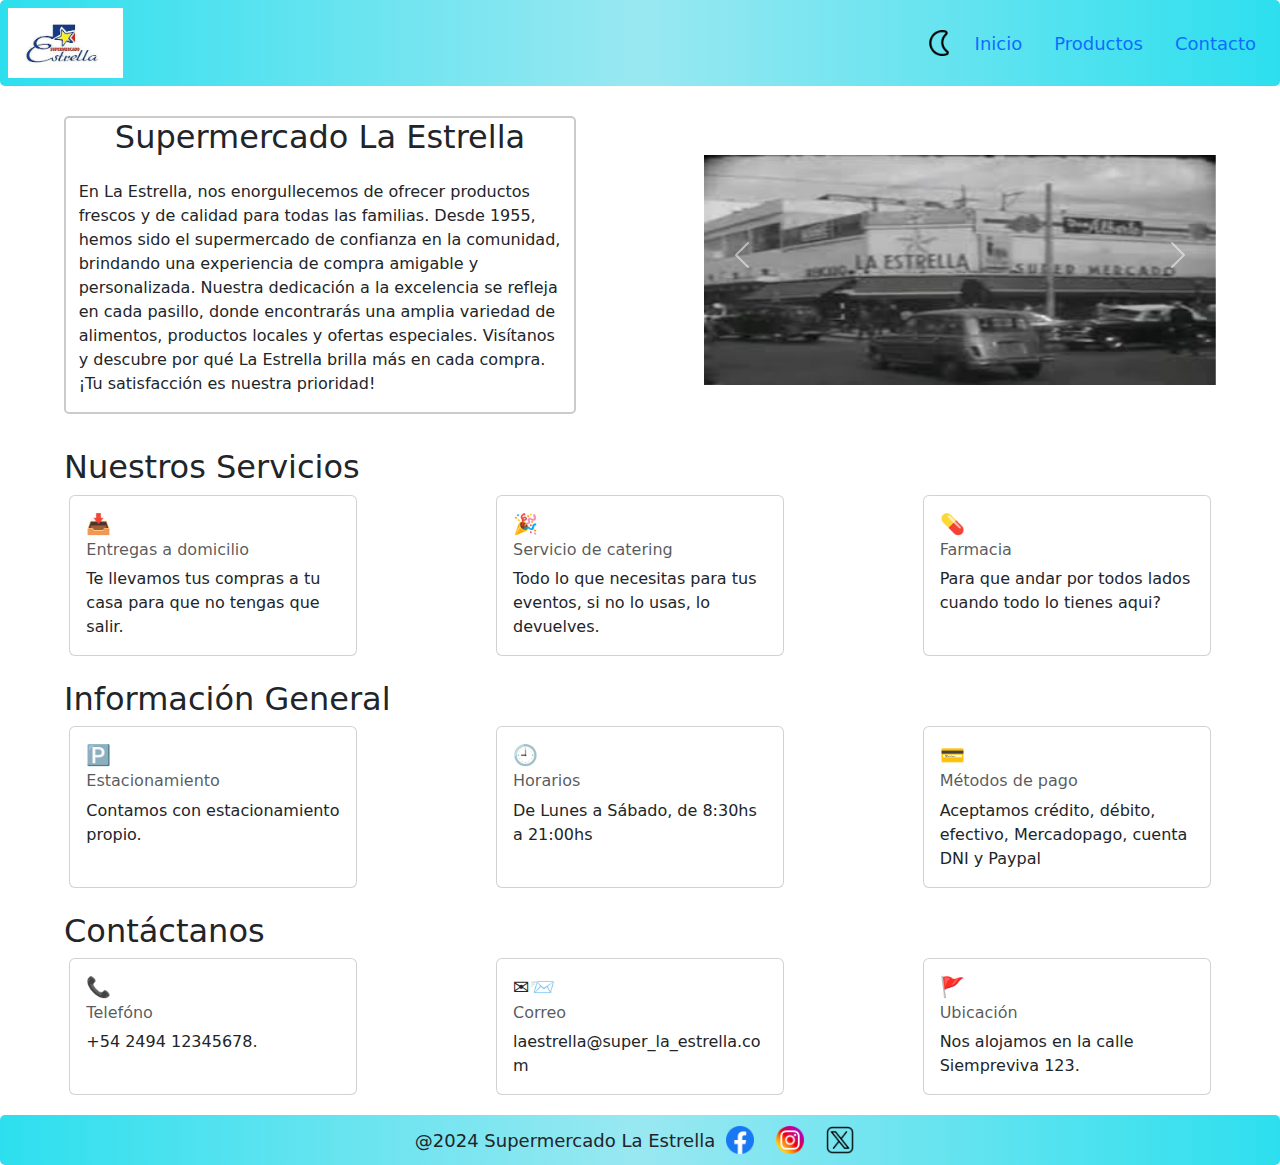
<file: html/index.html>
<!DOCTYPE html>
<html lang="es">
<head>
    <meta charset="UTF-8">
    <meta name="viewport" content="width=device-width, initial-scale=1.0">
    <title>Supermercado La Estrella</title>
    <link href="https://cdn.jsdelivr.net/npm/bootstrap@5.3.3/dist/css/bootstrap.min.css" rel="stylesheet" integrity="sha384-QWTKZyjpPEjISv5WaRU9OFeRpok6YctnYmDr5pNlyT2bRjXh0JMhjY6hW+ALEwIH" crossorigin="anonymous">
    <link rel="preconnect" href="https://fonts.googleapis.com">
    <link rel="preconnect" href="https://fonts.gstatic.com" crossorigin>
    <link href="https://fonts.googleapis.com/css2?family=Open+Sans:ital,wght@0,300..800;1,300..800&display=swap" rel="stylesheet">
    <link rel="stylesheet" href="style.css">
    
</head>
<body>
  <div class="contenedor">
    
    <header>
      <nav class="nav justify-content-between p-2" id="navigatorBar">
        <!-- Logo del supermercado -->
      <a href="index.html"><img id="logo" class="nav-item " src="images/laEstrellaLogo.jpg" alt="Logo del Supermercado La Estrella"></a>
      
      <!-- Los tres botones del nav -->
      <ul class="nav nav-item align-center nav-menu">
        <li class="nav-item ">
          <img src="images/luna.png" alt="Modo oscuro" id="modoOscuro" class="hover-blanco">
          <img src="images/sol.png" alt="Modo claro" id="modoClaro" class="hover-blanco">

        </li>
          <li class="nav-item ">
            <a class="nav-link hover-blanco" aria-current="page" href="index.html">Inicio</a>
          </li>
          <li class="nav-item align-center align-center">
            <a class="nav-link hover-blanco" href="products.html">Productos</a>
          </li>
          <li class="nav-item align-center">
            <a class="nav-link hover-blanco" href="contact.html">Contacto</a>
          </li>
        </ul>
        <ul id="menu-dropdown">
          <li class="nav-item ">
            <img src="images/luna.png" alt="Modo oscuro" id="modoOscuro1" class="hover-blanco">
            <img src="images/sol.png" alt="Modo claro" id="modoClaro1" class="hover-blanco">
  
          </li>
            <li class="nav-item ">
              <a class="nav-link active hover-blanco" aria-current="page" href="index.html">Inicio</a>
            </li>
            <li class="nav-item align-center align-center">
              <a class="nav-link hover-blanco hover-blanco" href="products.html">Productos</a>
            </li>
            <li class="nav-item align-center">
              <a class="nav-link hover-blanco hover-blanco" href="contact.html">Contacto</a>
            </li>
          </ul>
        <img src="images/menu.png" id="boton-dropdown" alt="Menú">
      </nav>
    </header>

    <main id="main">

      <div class="d-flex flex-row justify-content-around align-center ">
        <!-- El cuadrado con la historia del supermercado -->
        <div class="history d-flex flex-column">
          <h2 class="texto">Supermercado La Estrella</h2>
          <p></p>
          <p class="texto">En La Estrella, nos enorgullecemos de  ofrecer productos frescos y de calidad para todas las familias. Desde 1955, hemos sido el supermercado de confianza en la comunidad, brindando una experiencia de compra amigable y personalizada. Nuestra dedicación a la excelencia se refleja en cada pasillo, donde encontrarás una amplia variedad de alimentos, productos locales y ofertas especiales. Visítanos y descubre por qué La Estrella brilla más en cada compra. ¡Tu satisfacción es nuestra prioridad!</p>
        </div>
        
        <!-- El carrusel junto a sus imagenes -->
        <div id="carouselExampleInterval" class="carousel slide" data-bs-ride="carousel">
          <div class="carousel-inner">
            <div class="carousel-item active" data-bs-interval="2000">
              <img src="images/estrellaOld.jpg" class="d-block w-100" alt="...">
            </div>
            <div class="carousel-item" data-bs-interval="2000">
              <img src="images/estrellaInt.jpg" class="d-block w-100" alt="...">
            </div>
            <div class="carousel-item" data-bs-interval="2000">
              <img src="images/estrellaNow.jpg" class="d-block w-100" alt="...">
            </div>
            <div class="carousel-item" data-bs-interval="2000">
                <img src="images/laEstrellaBuy.jpg" class="d-block w-100" alt="...">
            </div>
            <div class="carousel-item" data-bs-interval="2000">
                <img src="images/laEstrellaCart.jpg" class="d-block w-100" alt="...">
            </div>
            <div class="carousel-item" data-bs-interval="2000">
                <img src="images/laEstrellabuy2.jpg" class="d-block w-100" alt="...">
            </div>
            <div class="carousel-item" data-bs-interval="2000">
                <img src="images/laEstrellaInt2.jpg" class="d-block w-100" alt="...">
            </div>
          </div>
          <button class="carousel-control-prev" type="button" data-bs-target="#carouselExampleInterval" data-bs-slide="prev">
            <span class="carousel-control-prev-icon" aria-hidden="true"></span>
            <span class="visually-hidden">Previous</span>
          </button>
          <button class="carousel-control-next" type="button" data-bs-target="#carouselExampleInterval" data-bs-slide="next">
            <span class="carousel-control-next-icon" aria-hidden="true"></span>
            <span class="visually-hidden">Next</span>
          </button>
        </div>
      </div>
      
      <!-- Apartado de servicios -->
      <div class="mt-4 apartados">
        <h2 class="apartado-titulo texto">Nuestros Servicios</h2>
        <div class="d-flex flex-row justify-content-around">
          <div class="card" style="width: 18rem;">
            <div class="card-body">
              <h5 class="card-title ">📥</h5>
              <h6 class="card-subtitle mb-2 text-body-secondary texto">Entregas a domicilio</h6>
              <p class="card-text texto">Te llevamos tus compras a tu casa para que no tengas que salir.</p>
            </div>
          </div>
          <div class="card" style="width: 18rem;">
            <div class="card-body">
              <h5 class="card-title">🎉</h5>
              <h6 class="card-subtitle mb-2 text-body-secondary texto">Servicio de catering</h6>
              <p class="card-text texto">Todo lo que necesitas para tus eventos, si no lo usas, lo devuelves.</p>
            </div>
          </div>
          <div class="card" style="width: 18rem;">
            <div class="card-body">
              <h5 class="card-title">💊</h5>
              <h6 class="card-subtitle mb-2 text-body-secondary texto">Farmacia</h6>
              <p class="card-text texto">Para que andar por todos lados cuando todo lo tienes aqui?</p>
            </div>
          </div>
        </div>
      </div>

      <!--Apartado de Información general-->
      <div class="mt-4 apartados">
        <h2 class="apartado-titulo">Información General</h2>
        <div class="d-flex flex-row justify-content-around">
          <div class="card" style="width: 18rem;">
            <div class="card-body">
              <h5 class="card-title">🅿</h5>
              <h6 class="card-subtitle mb-2 text-body-secondary texto">Estacionamiento</h6>
              <p class="card-text texto">Contamos con estacionamiento propio.</p>
            </div>
          </div>
          <div class="card" style="width: 18rem;">
            <div class="card-body">
              <h5 class="card-title">🕘</h5>
              <h6 class="card-subtitle mb-2 text-body-secondary texto">Horarios</h6>
              <p class="card-text texto">De Lunes a Sábado, de 8:30hs a 21:00hs</p>
              <p class="card-text"></p>
            </div>
          </div>
          <div class="card" style="width: 18rem;">
            <div class="card-body">
              <h5 class="card-title">💳</h5>
              <h6 class="card-subtitle mb-2 text-body-secondary texto">Métodos de pago</h6>
              <p class="card-text texto">Aceptamos crédito, débito, efectivo, Mercadopago, cuenta DNI y Paypal</p>
            </div>
          </div>
        </div>
      </div>

      <!-- Apartado de Contáctanos -->
      <div class="mt-4 apartados">
        <h2 class="apartado-titulo">Contáctanos</h2>
        <div class="d-flex flex-row justify-content-around">
          <div class="card" style="width: 18rem;">
            <div class="card-body">
              <h5 class="card-title">📞</h5>
              <h6 class="card-subtitle mb-2 text-body-secondary texto">Telefóno</h6>
              <p class="card-text texto">+54 2494 12345678.</p>
            </div>
          </div>
          <div class="card" style="width: 18rem;">
            <div class="card-body">
              <h5 class="card-title">✉📨</h5>
              <h6 class="card-subtitle mb-2 text-body-secondary texto">Correo</h6>
              <p class="card-text texto">laestrella@super_la_estrella.com</p>
            </div>
          </div>
          <div class="card" style="width: 18rem;">
            <div class="card-body">
              <h5 class="card-title">🚩</h5>
              <h6 class="card-subtitle mb-2 text-body-secondary texto">Ubicación</h6>
              <p class="card-text texto">Nos alojamos en la calle Siempreviva 123.</p>
            </div>
          </div>
        </div>
      </div>
    </main>
    
    <!-- Footer -->
    <footer class="align-middle">
      <div class="footer">
        <p>@2024 Supermercado La Estrella</p>
        <a href=""><img src="images/facebook.png" alt="Logo de facebook" class="social-media hover-blanco"></a>
        <a href=""><img src="images/instagram.png" alt="Logo de instagram" class="social-media hover-blanco"></a>
        <a href=""><img src="images/x.png" alt="Logo de x" class="social-media hover-blanco"></a>
      </div>
    </footer>
  </div>
  <script src="https://cdn.jsdelivr.net/npm/bootstrap@5.3.3/dist/js/bootstrap.bundle.min.js" integrity="sha384-YvpcrYf0tY3lHB60NNkmXc5s9fDVZLESaAA55NDzOxhy9GkcIdslK1eN7N6jIeHz" crossorigin="anonymous"></script> 
  <script src="js/index.js"></script>
</body>
</html>
</file>
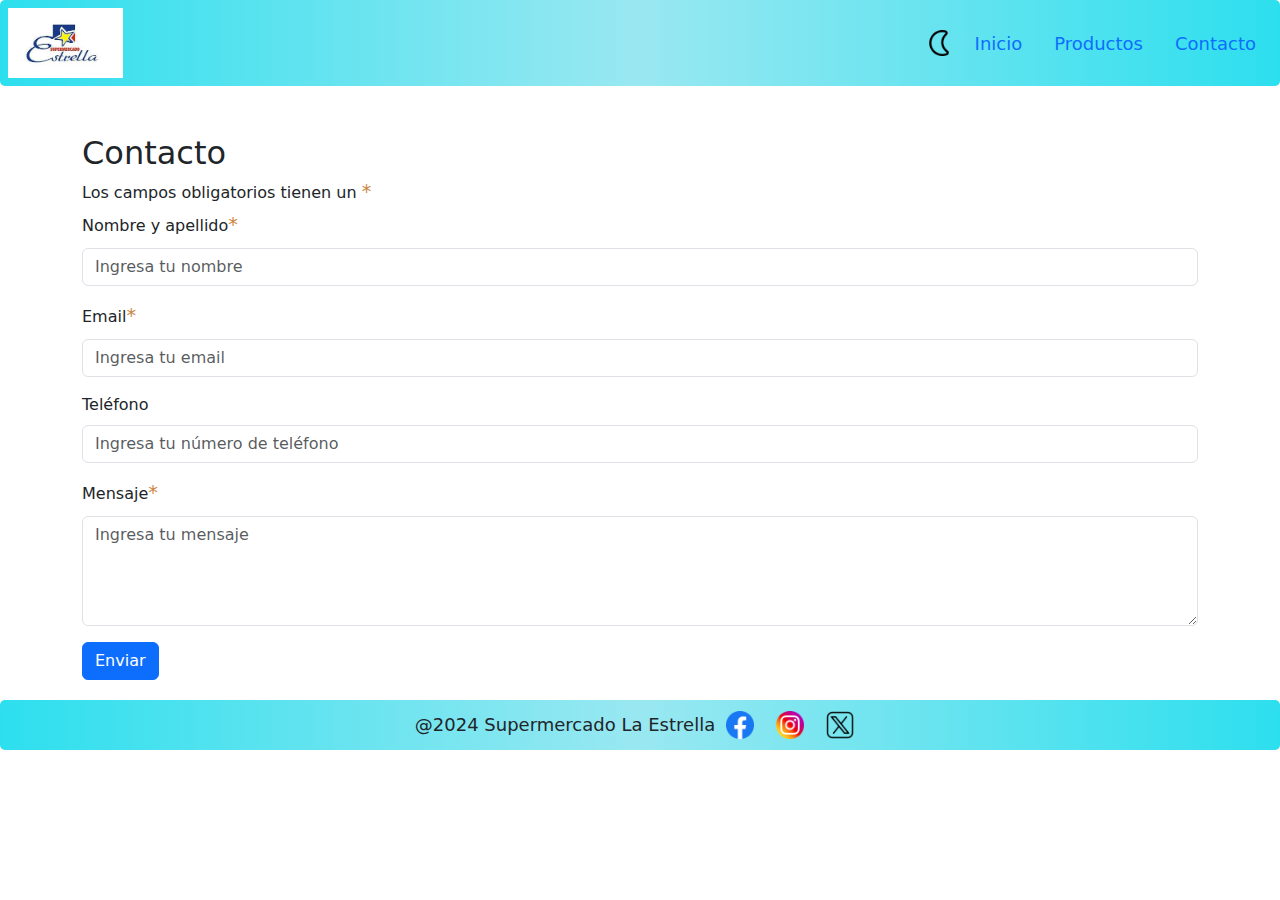
<file: html/contact.html>
<!DOCTYPE html>
<html lang="es">
  <head>
      <meta charset="UTF-8">
      <meta name="viewport" content="width=device-width, initial-scale=1.0">
      <title>Supermercado La Estrella</title>
      <link href="https://cdn.jsdelivr.net/npm/bootstrap@5.3.3/dist/css/bootstrap.min.css" rel="stylesheet" integrity="sha384-QWTKZyjpPEjISv5WaRU9OFeRpok6YctnYmDr5pNlyT2bRjXh0JMhjY6hW+ALEwIH" crossorigin="anonymous">
      <link rel="stylesheet" href="style.css">
      
  </head>
  <body>
    <div class="contenedor">
      
      <header>
        <nav class="nav justify-content-between p-2" id="navigatorBar">
          <!-- Logo del supermercado -->
        <a href="index.html"><img id="logo" class="nav-item " src="images/laEstrellaLogo.jpg" alt="Logo del Supermercado La Estrella"></a>
        
        <!-- Los tres botones del nav -->
          <ul class="nav nav-item align-center nav-menu">
            <li class="nav-item ">
              <img src="images/luna.png" alt="Modo oscuro" id="modoOscuro" class="hover-blanco">
              <img src="images/sol.png" alt="Modo claro" id="modoClaro" class="hover-blanco">
    
            </li>
            <li class="nav-item ">
              <a class="nav-link active hover-blanco" aria-current="page" href="index.html">Inicio</a>
            </li>
            <li class="nav-item align-center align-center">
              <a class="nav-link hover-blanco hover-blanco" href="products.html">Productos</a>
            </li>
            <li class="nav-item align-center">
              <a class="nav-link hover-blanco hover-blanco" href="contact.html">Contacto</a>
            </li>
          </ul>

          <ul id="menu-dropdown">
            <li class="nav-item ">
              <img src="images/luna.png" alt="Modo oscuro" id="modoOscuro1" class="hover-blanco">
              <img src="images/sol.png" alt="Modo claro" id="modoClaro1" class="hover-blanco">
    
            </li>
              <li class="nav-item ">
                <a class="nav-link active hover-blanco" aria-current="page" href="index.html">Inicio</a>
              </li>
              <li class="nav-item align-center align-center">
                <a class="nav-link hover-blanco hover-blanco" href="products.html">Productos</a>
              </li>
              <li class="nav-item align-center">
                <a class="nav-link hover-blanco hover-blanco" href="contact.html">Contacto</a>
              </li>
            </ul>
          <img src="images/menu.png" id="boton-dropdown" alt="Menú">

        </nav>
      </header>
      <main id="main">
        <!--Formuario de contacto-->
        <div class="container mt-5">

          <div id="alert-primary" class="alert alert-primary" role="alert">
            Completa todos los campos obligatorios
          </div>
          <div id="alert-success" class="alert alert-success" role="alert">
            Su mensaje se ha enviado correctamente
          </div>

          <h2 class = "texto">Contacto</h2>
          <h6 class="texto">Los campos obligatorios tienen un <span class="obligatorio">*</span></h6>
          <form id ="contact-form">
            <div class="mb-3">
              <label for="nombre" class="form-label texto">Nombre y apellido<span class="obligatorio">*</span></label>
              <input type="text" class="form-control" id="name" placeholder="Ingresa tu nombre">
            </div>
            <div class="mb-3">
              <label for="email" class="form-label texto">Email<span class="obligatorio">*</span></label>
              <input type="email" class="form-control" id="email" placeholder="Ingresa tu email">
            </div>
            <div class="mb-3">
              <label for="telefono" class="form-label texto">Teléfono</label>
              <input type="tel" class="form-control" id="phone" placeholder="Ingresa tu número de teléfono">
            </div>
            <div class="mb-3">
              <label for="mensaje" class="form-label texto">Mensaje<span class="obligatorio">*</span></label>
              <textarea class="form-control" id="message" rows="4" placeholder="Ingresa tu mensaje"></textarea>
            </div>
            <button type="submit" class="btn btn-primary">Enviar</button>
          </form>
        </div>

      </main>        

      <!-- Footer -->
      <footer class="align-middle">
        <div class="footer">
          <p>@2024 Supermercado La Estrella</p>
          <a href=""><img src="images/facebook.png" alt="Logo de facebook" class="social-media hover-blanco"></a>
          <a href=""><img src="images/instagram.png" alt="Logo de instagram" class="social-media hover-blanco"></a>
          <a href=""><img src="images/x.png" alt="Logo de x" class="social-media hover-blanco"></a>
        </div>
      </footer>
    </div>
    <script src="https://cdn.jsdelivr.net/npm/bootstrap@5.3.3/dist/js/bootstrap.bundle.min.js" integrity="sha384-YvpcrYf0tY3lHB60NNkmXc5s9fDVZLESaAA55NDzOxhy9GkcIdslK1eN7N6jIeHz" crossorigin="anonymous"></script> 
    <script src="js/contact.js"></script>
  </body>
</html>
</file>
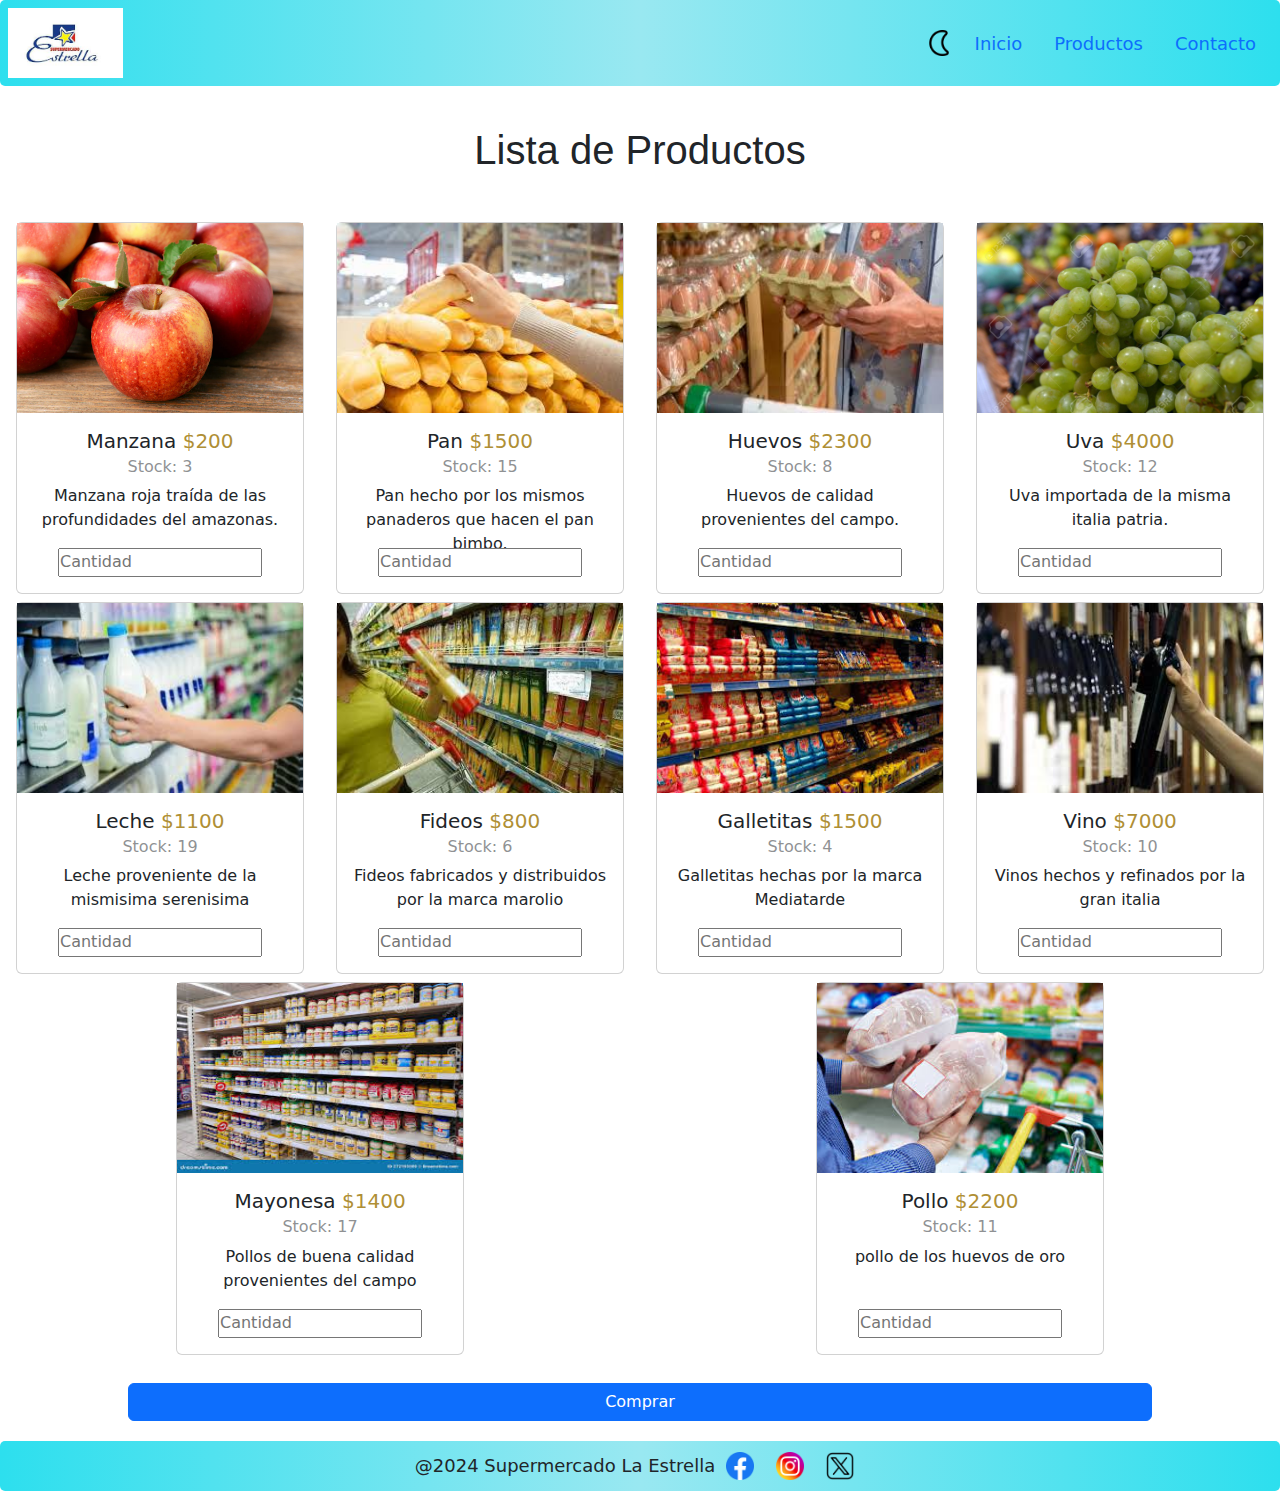
<file: html/products.html>
<!DOCTYPE html>
<html lang="es">
<head>
    <meta charset="UTF-8">
    <meta name="viewport" content="width=device-width, initial-scale=1.0">
    <title>Supermercado La Estrella</title>
    <link href="https://cdn.jsdelivr.net/npm/bootstrap@5.3.3/dist/css/bootstrap.min.css" rel="stylesheet" integrity="sha384-QWTKZyjpPEjISv5WaRU9OFeRpok6YctnYmDr5pNlyT2bRjXh0JMhjY6hW+ALEwIH" crossorigin="anonymous">
    <link rel="stylesheet" href="style.css">
    
</head>
<body>
  <div class="contenedor">
    
    <header>
      <nav class="nav justify-content-between p-2" id="navigatorBar">
        <!-- Logo del supermercado -->
        <a href="index.html"><img id="logo" class="nav-item " src="images/laEstrellaLogo.jpg" alt="Logo del Supermercado La Estrella"></a>
      
        <!-- Los tres botones del nav -->
        <ul class="nav nav-item align-center nav-menu">
        <li class="nav-item ">
          <img src="images/luna.png" alt="Modo oscuro" id="modoOscuro" class="hover-blanco">
          <img src="images/sol.png" alt="Modo claro" id="modoClaro" class="hover-blanco">

        </li>
          <li class="nav-item ">
            <a class="nav-link active hover-blanco" aria-current="page" href="index.html">Inicio</a>
          </li>
          <li class="nav-item align-center align-center">
            <a class="nav-link hover-blanco" href="products.html">Productos</a>
          </li>
          <li class="nav-item align-center">
            <a class="nav-link hover-blanco" href="contact.html">Contacto</a>
          </li>
        </ul>
        <ul id="menu-dropdown">
          <li class="nav-item ">
            <img src="images/luna.png" alt="Modo oscuro" id="modoOscuro1" class="hover-blanco">
            <img src="images/sol.png" alt="Modo claro" id="modoClaro1" class="hover-blanco">
  
          </li>
            <li class="nav-item ">
              <a class="nav-link active hover-blanco" aria-current="page" href="index.html">Inicio</a>
            </li>
            <li class="nav-item align-center align-center">
              <a class="nav-link hover-blanco hover-blanco" href="products.html">Productos</a>
            </li>
            <li class="nav-item align-center">
              <a class="nav-link hover-blanco hover-blanco" href="contact.html">Contacto</a>
            </li>
          </ul>
        <img src="images/menu.png" id="boton-dropdown" alt="Menú">
      </nav>
    </header>
    <body>
      <div class="contenedor">
        <main id="main">
          <div id="products-tittle">
            <h1 class ="texto">Lista de Productos</h1>
          </div>
      <!-- Lista de productos -->
          <div id="lista-productos" class="d-flex flex-wrap productos text-center justify-content-around">

          </div>

          <div id="max-alert" class="alert alert-warning" role="alert">
            No puedes pedir más que el stock disponible
          </div>
          <div id="negative-alert" class="alert alert-warning" role="alert">
            ¿Quieres pedir un número negativo?
          </div>
          <div class = "center-container">
          <button type="button" class="btn btn-primary" id="btn-buy">Comprar</button>
          </div>
        </main>
            
        <!-- Footer -->
        <footer class="align-middle">
          <div class="footer">
            <p>@2024 Supermercado La Estrella</p>
            <a href=""><img src="images/facebook.png" alt="Logo de facebook" class="social-media hover-blanco"></a>
            <a href=""><img src="images/instagram.png" alt="Logo de instagram" class="social-media hover-blanco"></a>
            <a href=""><img src="images/x.png" alt="Logo de x" class="social-media hover-blanco"></a>
          </div>
        </footer>
      </div>
      <script src="https://cdn.jsdelivr.net/npm/bootstrap@5.3.3/dist/js/bootstrap.bundle.min.js" integrity="sha384-YvpcrYf0tY3lHB60NNkmXc5s9fDVZLESaAA55NDzOxhy9GkcIdslK1eN7N6jIeHz" crossorigin="anonymous"></script> 
      <script src="js/products.js"></script>
    </body>
</html>
</file>
<file: html/style.css>
*{
  padding-top: 0;
  padding-left: 0;
  padding-right: 0;
  margin-top: 0;
  margin-right: 0;
  margin-left: 0;
}

.nav-link{
  border-radius: 10px;
}
.hover-blanco:hover{
  background-color: #fefeff87;
}
#navigatorBar{
  position: fixed;
  z-index: 100;
  top: 0;
  width: 100%;
}

#modoOscuro,#modoClaro,#boton-dropdown, #modoOscuro1,#modoClaro1{
  cursor: pointer;
  border-radius: 10px;
  padding: 7px;
  height: 40px;
  width: auto;
}
#modoClaro,#boton-dropdown,#modoClaro1{
  display: none;
}

.modoOscuro{
  background-color: #212325 !important;
}
.textoBlanco{
  color: white !important;
}
nav, footer {
  background: rgb(115,254,95) !important;
  background: linear-gradient(90deg, rgba(115,254,95,1) 0%, rgba(45,223,238,1) 0%, rgba(153,232,241,1) 50%, rgba(45,223,238,1) 100%) !important;
  border-radius: 5px;
  border-radius: 5px;
  width: 100%;
  font-size: large;
}

#logo{
  min-width: auto;
  max-height: 70px;
}

/* iNICIO DEL MAIN */
#main{
  padding-bottom: 20px;
}
.history {
  margin-top: 30px;
  margin-bottom: 10px;
  border: 2px solid #CBCBCB !important;
  border-radius: 5px;
  width: 40%;
  align-items: center;
}
.history p{
  max-width: 95%;
}

#carouselExampleInterval{
  height: 200px;
  width: 40%;
}
#carouselExampleInterval img{
  height: 230px;
}
.apartado-titulo{
  padding-left: 2em ;
}

/* INICIO DEL FOOTER */
.footer{
  display: flex;
  flex-direction: row;
  justify-content: center;
  align-items: center;
}
footer p {
  margin-bottom: 0;
}
.social-media{
  padding: 1px;
  max-width: 30px;
  max-height: 30px;
  margin: 10px;
}
.align-center{
  align-items: center !important;
}
.obligatorio{
  color:peru;
  font-size: larger;
}
#products-tittle{
  font-family: "Open Sans", sans-serif;
  font-optical-sizing: auto;
  font-weight: 60px;
  font-size: 60px;
  font-style: normal;
  align-items: center;
  text-align: center;
  margin-top: 40px;
  padding-bottom: 40px;
}
body{
  padding-top: 86px;
}

.precio{
  color: rgb(175, 143, 53);
}

.alert{
  opacity: 0;
  position: fixed;
  transition: opacity 0.5s;
  top: 12%;
  left: 50%;
  transform: translate(-50%, -50%);
  z-index: 200;
  pointer-events: none;
}

.show{
  opacity: 1;
}
  
#menu-dropdown{
  display: none;
  position: fixed;
  z-index: 300;
  top: 6%;
  right: 0%;
  list-style: none;
  text-align: right;
  background-color: white; /* Estilo adicional según necesites */
  padding: 10px; /* Estilo adicional según necesites */
  box-shadow: 0px 8px 16px 0px rgba(0,0,0,0.2); /* Estilo adicional según necesites */

}
/* MEDIA QUERY DE INDEX */
@media only screen and (max-width:900px) {
  .flex-row{
    flex-direction: column !important;
  }
  .history{
    width: 90%;
  }
  #carouselExampleInterval{
    height: 300px;
    width: 90%;
  }
  #carouselExampleInterval img{
    height: 300px;
  }
  .apartados{
    display: flex;
    flex-direction: column;
    align-items: center;
  }
  .apartado-titulo{
    padding: 0;
  }
  .card{
    margin-top: 10px;
    width: 90vw !important;
  }
}

@media only screen and (max-width:480px) {
  .nav-menu {
    display: none;
  }
  #boton-dropdown {
    display: block;
  }
  #boton-dropdown:hover + .menu-dropdown {
    display: block;
  }}

  /*Boton comprar productos*/
  .center-container {
    display: flex;
    justify-content: center; 
    align-items: center; 
    padding-top: 20px; 
}
#btn-buy{
  width: 80%;
}
</file>
